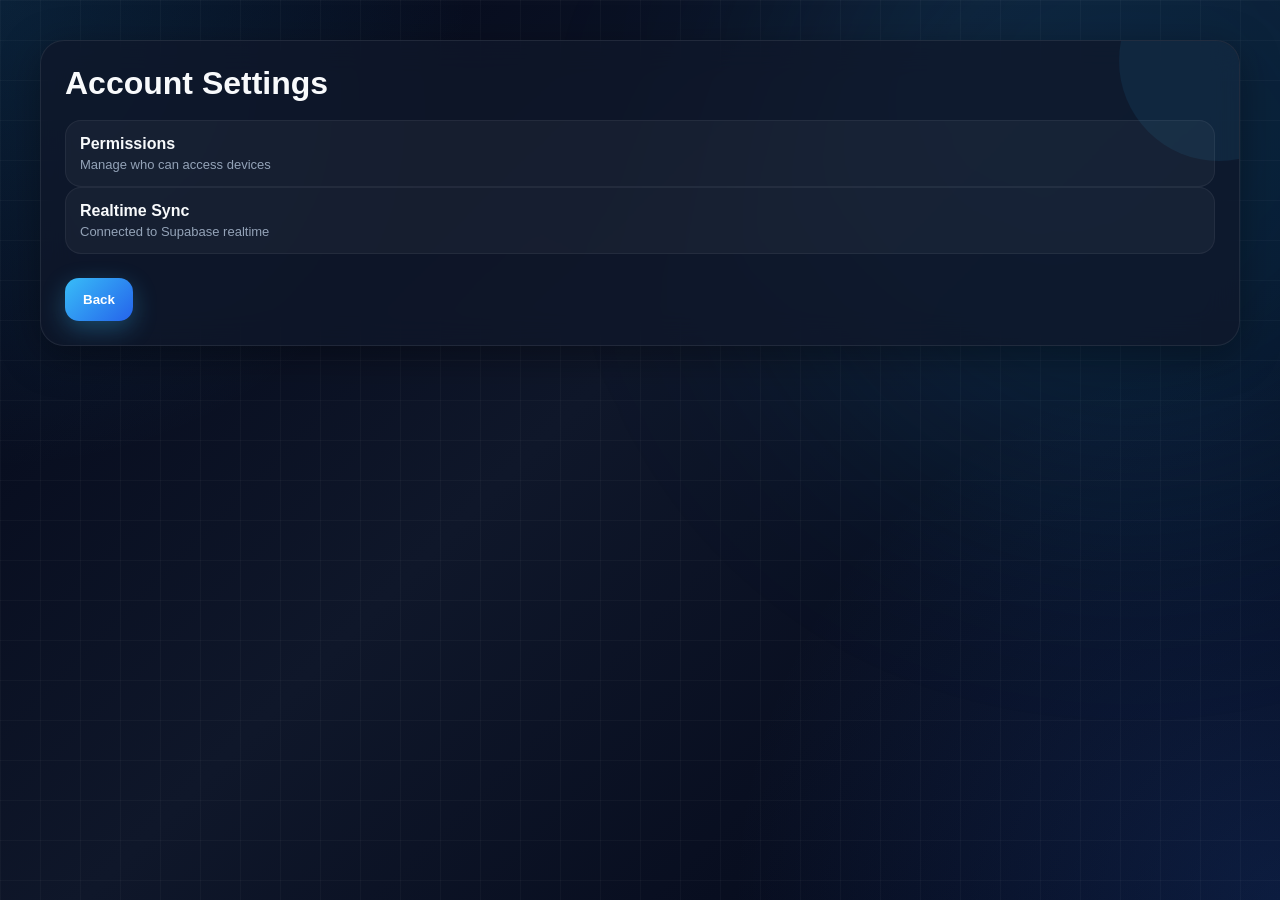
<file: account.html>
<!DOCTYPE html>
<html>
<head>
  <title>Account</title>
  <link rel="stylesheet" href="CSS/style.css">
</head>
<body>

<div class="page">

  <div class="glass device-card">

    <h1>Account Settings</h1>

    <br>

    <div class="task">
      <div class="task-info">
        <h3>Permissions</h3>
        <p>Manage who can access devices</p>
      </div>
    </div>

    <div class="task">
      <div class="task-info">
        <h3>Realtime Sync</h3>
        <p>Connected to Supabase realtime</p>
      </div>
    </div>

    <div class="card-actions">
      <a href="home.html">
        <button class="primary-btn small-btn">
          Back
        </button>
      </a>
    </div>

  </div>

</div>

</body>
</html>
</file>
<file: CSS/style.css>
* {
  margin: 0;
  padding: 0;
  box-sizing: border-box;
}

:root {
  --bg: #050816;
  --card: rgba(15, 23, 42, 0.75);
  --border: rgba(255,255,255,0.08);
  --primary: #38bdf8;
  --primary-dark: #0ea5e9;
  --text: #f8fafc;
  --muted: #94a3b8;
  --success: #22c55e;
  --danger: #ef4444;
  --shadow: 0 10px 40px rgba(0,0,0,0.35);
}

body {
  font-family: Inter, Arial, sans-serif;
  min-height: 100vh;
  color: var(--text);
  overflow-x: hidden;
  background:
    radial-gradient(circle at top left, rgba(56, 189, 248, 0.15), transparent 30%),
    radial-gradient(circle at bottom right, rgba(59, 130, 246, 0.18), transparent 35%),
    linear-gradient(135deg, #020617 0%, #0f172a 45%, #020617 100%);
}

/* Animated Background */
body::before {
  content: "";
  position: fixed;
  inset: 0;
  background-image:
    linear-gradient(rgba(255,255,255,0.03) 1px, transparent 1px),
    linear-gradient(90deg, rgba(255,255,255,0.03) 1px, transparent 1px);
  background-size: 40px 40px;
  pointer-events: none;
  z-index: 0;
}

/* Floating glow blobs */
body::after {
  content: "";
  position: fixed;
  width: 700px;
  height: 700px;
  border-radius: 50%;
  background: rgba(14, 165, 233, 0.12);
  filter: blur(120px);
  top: -200px;
  right: -200px;
  z-index: 0;
  pointer-events: none;
}

.page {
  position: relative;
  z-index: 1;
  padding: 40px;
}

.topbar {
  display: flex;
  justify-content: space-between;
  align-items: center;
  margin-bottom: 30px;
}

.brand {
  display: flex;
  align-items: center;
  gap: 14px;
}

.brand-icon {
  width: 50px;
  height: 50px;
  border-radius: 14px;
  background: linear-gradient(135deg, var(--primary), #2563eb);
  display: flex;
  align-items: center;
  justify-content: center;
  font-size: 22px;
  box-shadow: 0 0 30px rgba(56,189,248,0.4);
}

.brand h1 {
  font-size: 28px;
  font-weight: 700;
}

.subtitle {
  color: var(--muted);
  margin-top: 4px;
}

.glass {
  background: var(--card);
  backdrop-filter: blur(16px);
  border: 1px solid var(--border);
  border-radius: 24px;
  box-shadow: var(--shadow);
}

.login-container {
  display: flex;
  justify-content: center;
  align-items: center;
  min-height: 100vh;
  padding: 20px;
}

.login-card {
  width: 100%;
  max-width: 420px;
  padding: 36px;
}

.login-card h1 {
  font-size: 34px;
  margin-bottom: 10px;
}

.login-card p {
  color: var(--muted);
  margin-bottom: 28px;
}

input {
  width: 100%;
  padding: 15px;
  margin-bottom: 16px;
  border-radius: 14px;
  border: 1px solid rgba(255,255,255,0.08);
  background: rgba(255,255,255,0.04);
  color: white;
  outline: none;
  transition: 0.25s;
}

input:focus {
  border-color: var(--primary);
  box-shadow: 0 0 0 4px rgba(56,189,248,0.15);
}

button {
  border: none;
  border-radius: 14px;
  padding: 14px 18px;
  cursor: pointer;
  color: white;
  font-weight: 600;
  transition: 0.25s;
}

.primary-btn {
  width: 100%;
  background: linear-gradient(135deg, var(--primary), #2563eb);
  box-shadow: 0 8px 25px rgba(56,189,248,0.3);
}

.primary-btn:hover {
  transform: translateY(-2px);
  box-shadow: 0 12px 30px rgba(56,189,248,0.45);
}

.secondary-btn {
  background: rgba(255,255,255,0.06);
  border: 1px solid rgba(255,255,255,0.08);
}

.secondary-btn:hover {
  background: rgba(255,255,255,0.1);
}

.error {
  display: none;
  background: rgba(239,68,68,0.12);
  border: 1px solid rgba(239,68,68,0.2);
  color: #fecaca;
  padding: 12px;
  border-radius: 12px;
  margin-bottom: 16px;
}

.dashboard-grid {
  display: grid;
  grid-template-columns: repeat(auto-fill, minmax(320px, 1fr));
  gap: 24px;
}

.device-card {
  padding: 24px;
  position: relative;
  overflow: hidden;
}

.device-card::before {
  content: "";
  position: absolute;
  width: 200px;
  height: 200px;
  border-radius: 50%;
  background: rgba(56,189,248,0.08);
  top: -80px;
  right: -80px;
}

.device-header {
  display: flex;
  justify-content: space-between;
  align-items: center;
  margin-bottom: 20px;
}

.device-title {
  font-size: 22px;
  font-weight: 700;
}

.device-status {
  padding: 8px 12px;
  border-radius: 999px;
  font-size: 13px;
  background: rgba(34,197,94,0.12);
  color: #86efac;
  border: 1px solid rgba(34,197,94,0.2);
}

.tasks {
  display: flex;
  flex-direction: column;
  gap: 14px;
}

.task {
  background: rgba(255,255,255,0.04);
  border: 1px solid rgba(255,255,255,0.06);
  border-radius: 16px;
  padding: 14px;
  display: flex;
  justify-content: space-between;
  align-items: center;
}

.task-info h3 {
  font-size: 16px;
}

.task-info p {
  font-size: 13px;
  color: var(--muted);
  margin-top: 4px;
}

.toggle {
  position: relative;
  width: 64px;
  height: 34px;
  background: rgba(255,255,255,0.1);
  border-radius: 999px;
  cursor: pointer;
  transition: 0.25s;
}

.toggle.active {
  background: linear-gradient(135deg, var(--primary), #2563eb);
}

.toggle-circle {
  position: absolute;
  width: 26px;
  height: 26px;
  border-radius: 50%;
  background: white;
  top: 4px;
  left: 4px;
  transition: 0.25s;
}

.toggle.active .toggle-circle {
  left: 34px;
}

.card-actions {
  display: flex;
  gap: 12px;
  margin-top: 24px;
}

.small-btn {
  flex: 1;
}

.add-device-btn {
  background: linear-gradient(135deg, #8b5cf6, #6366f1);
  box-shadow: 0 8px 25px rgba(99,102,241,0.35);
}

.add-device-btn:hover {
  transform: translateY(-2px);
}

.edit-layout {
  display: grid;
  grid-template-columns: 1fr 400px;
  gap: 24px;
}

.editor-panel,
.preview-panel {
  padding: 24px;
}

.component-row {
  display: flex;
  gap: 12px;
  margin-bottom: 14px;
}

.component-row input,
.component-row select {
  flex: 1;
  padding: 12px;
  border-radius: 12px;
  border: 1px solid rgba(255,255,255,0.08);
  background: rgba(255,255,255,0.04);
  color: white;
}

.nav-buttons {
  display: flex;
  gap: 12px;
}

.nav-buttons a {
  text-decoration: none;
}

@media (max-width: 900px) {
  .edit-layout {
    grid-template-columns: 1fr;
  }

  .page {
    padding: 20px;
  }

  .topbar {
    flex-direction: column;
    align-items: flex-start;
    gap: 20px;
  }
}
</file>
